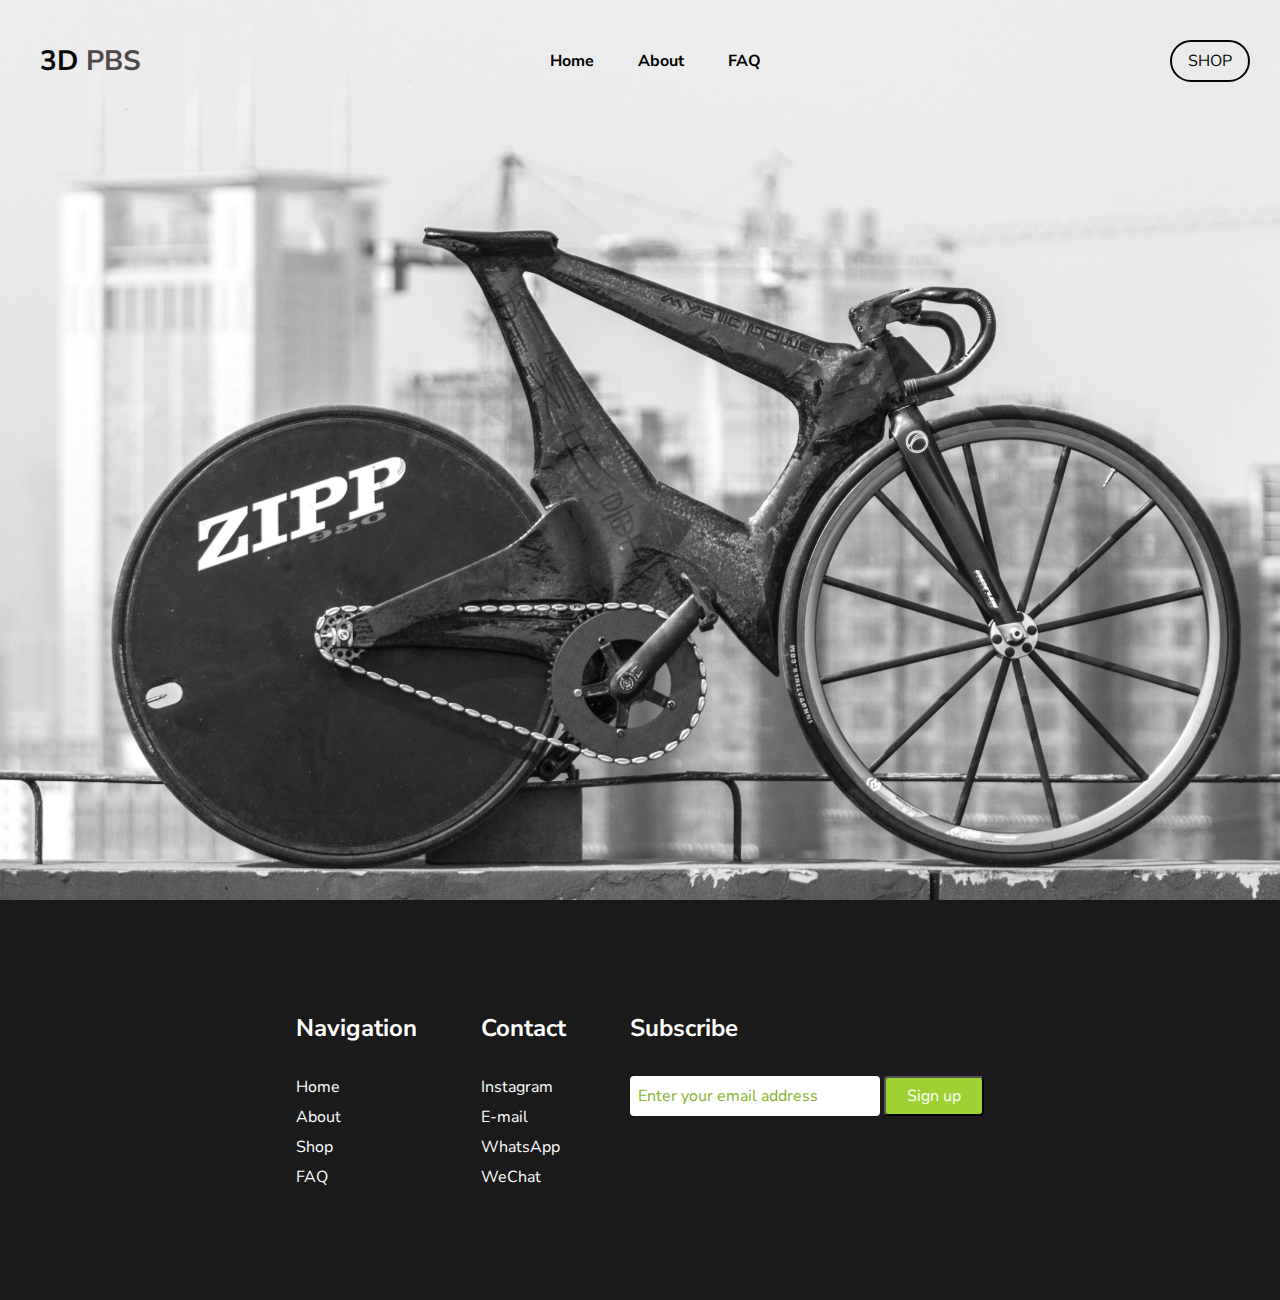
<file: 3ds/index.html>
<!DOCTYPE html>
<html lang="en">
<head>
    <meta charset="UTF-8">
    <meta http-equiv="X-UA-Compatible" content="IE=edge">
    <meta name="viewport" content="width=device-width, initial-scale=1.0">
    <title>3dpbs</title>
    <link rel="stylesheet" href="style.css">
    <link rel="preconnect" href="https://fonts.googleapis.com">
    <link rel="preconnect" href="https://fonts.gstatic.com" crossorigin>
    <link href="https://fonts.googleapis.com/css2?family=Nunito+Sans:ital,wght@1,900&display=swap" rel="stylesheet">



</head>
<body>
    <div class="hero">
        <nav>
            <h2 class="logo">3D<span> PBS</span></h2>
            <ul class="navbar"> 
                <li><a class="home" href="home.html">Home</a></li>
                <li><a class="home" href="aboutme.html">About</a></li>
                <li><a class="home" href="contact.html">FAQ</a></li>
            </ul>
            <button>SHOP</button>
        </nav>
    </div>

    <div class="footer-container">
        <div class="footer">
            <div class="footer-heading footer-1">
                <h2>Navigation</h3>
                    <a href="#">Home</a>
                    <a href="#">About</a>
                    <a href="#">Shop</a>
                    <a href="#">FAQ</a>
            </div>

            <div class="footer-heading footer-2">
                <h2>Contact</h3>
                    <a href="#">Instagram</a>
                    <a href="#">E-mail</a>
                    <a href="#">WhatsApp</a>
                    <a href="#">WeChat</a>
            </div>
            <div class="footer-email-form">
                <h2>Subscribe</h2>
                <input type="email" placeholder="Enter your email address" id="footer-email">
                <input type="submit" value="Sign up" id="footer-email-btn">
            </div>
        </div>
    </div>
    
</body>
</html>
</file>
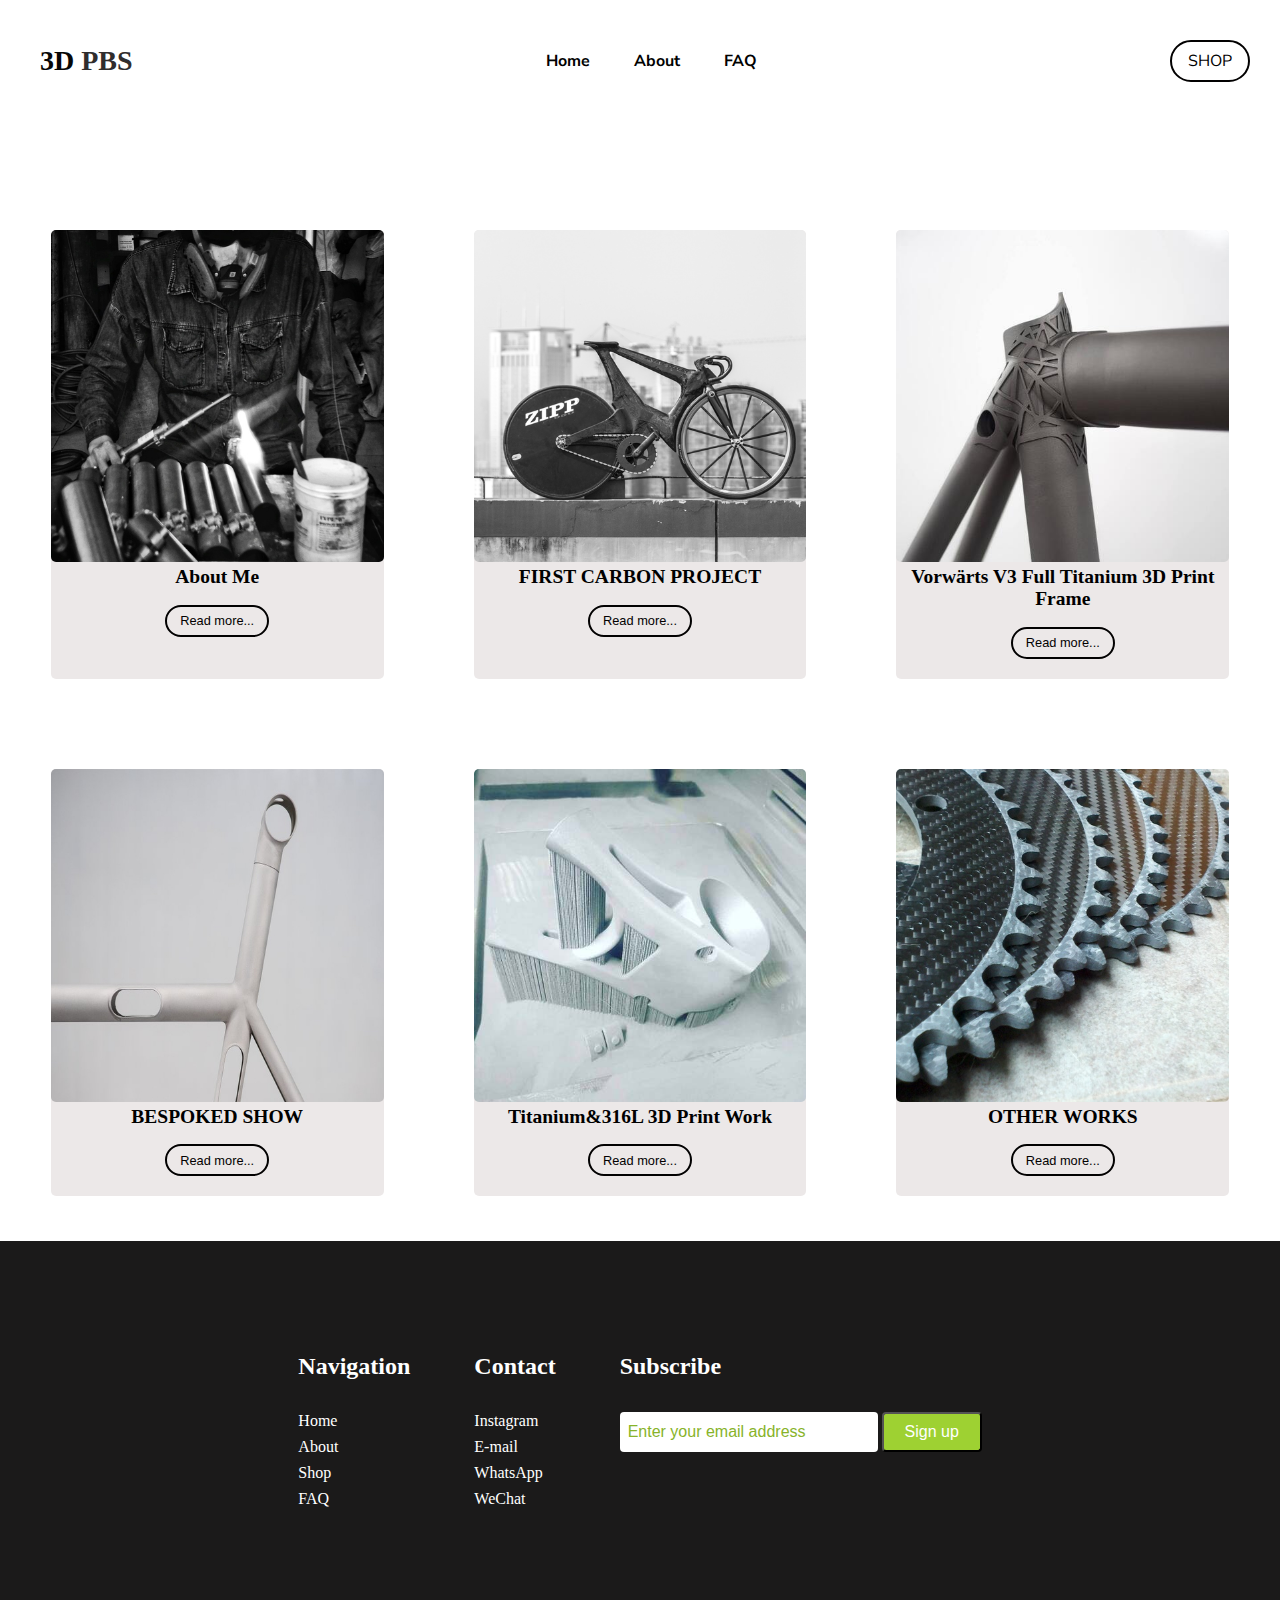
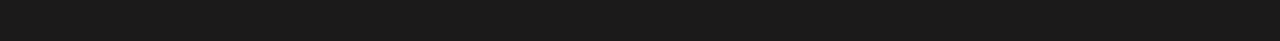
<file: 3ds/aboutme.html>
<!DOCTYPE html>
<html lang="en">
<head>
    <meta charset="UTF-8">
    <meta http-equiv="X-UA-Compatible" content="IE=edge">
    <meta name="viewport" content="width=device-width, initial-scale=1.0">
    <title>Contact</title>
    <link rel="stylesheet" href="stylea.css">
    <link rel="preconnect" href="https://fonts.googleapis.com">
    <link rel="preconnect" href="https://fonts.gstatic.com" crossorigin>
    <link href="https://fonts.googleapis.com/css2?family=Nunito+Sans:ital,wght@1,900&display=swap" rel="stylesheet">
</head>
<body>
    <header>
        <div class="hero">
            <nav>
                <h2 class="logo">3D<span> PBS</span></h2>
                <ul class="navbar"> 
                    <li><a class="home" href="home.html">Home</a></li>
                    <li><a class="home" href="aboutme.html">About</a></li>
                    <li><a class="home" href="contact.html">FAQ</a></li>
                </ul>
                <div class="homebutton">
                    <button>SHOP</button>
                </div>
                
            </nav>
        </div>    
    </header>
    <div class="main">

   
    
    <div class="cards">
        <div class="image">
            <img src="mascare.jpeg">

        </div>
        <div class="title">
            <h2>About Me</h2>

        </div>
        <div class="des">
            <button>Read more...</button>
        </div>

    </div>



    <div class="cards">
        <div class="image">
            <img src="carbonprojectre.webp">

        </div>
        <div class="title">
            <h2>FIRST CARBON PROJECT</h2>

        </div>
        <div class="des">
            <button>Read more...</button>
        </div>

    </div>


    <div class="cards">
        <div class="image">
            <img src="chestiere.jpeg">

        </div>
        <div class="title">
            <h2>Vorwärts V3 Full Titanium 3D Print Frame</h2>

        </div>
        <div class="des">
            <button>Read more...</button>
        </div>

    </div>




    <div class="cards">
        <div class="image">
            <img src="kundikare.jpeg">

        </div>
        <div class="title">
            <h2>BESPOKED SHOW</h2>

        </div>
        <div class="des">
            <button>Read more...</button>
        </div>

    </div>
   



    <div class="cards">
        <div class="image">
            <img src="titaniumre.jpeg">

        </div>
        <div class="title">
            <h2>Titanium&316L 3D Print Work</h2>

        </div>
        <div class="des">
            <button>Read more...</button>
        </div>

    </div>


    <div class="cards">
        <div class="image">
            <img src="otherre.jpeg">

        </div>
        <div class="title">
            <h2>OTHER WORKS</h2>

        </div>
        <div class="des">
            <button>Read more...</button>
        </div>

    </div>
    </div>

    <div class="footer-container">
        <div class="footer">
            <div class="footer-heading footer-1">
                <h2>Navigation</h3>
                    <a href="#">Home</a>
                    <a href="#">About</a>
                    <a href="#">Shop</a>
                    <a href="#">FAQ</a>
            </div>
    
            <div class="footer-heading footer-2">
                <h2>Contact</h3>
                    <a href="#">Instagram</a>
                    <a href="#">E-mail</a>
                    <a href="#">WhatsApp</a>
                    <a href="#">WeChat</a>
            </div>
            <div class="footer-email-form">
                <h2>Subscribe</h2>
                <input type="email" placeholder="Enter your email address" id="footer-email">
                <input type="submit" value="Sign up" id="footer-email-btn">
            </div>
        </div>
    </div>
    

    
</body>
</html>
</file>
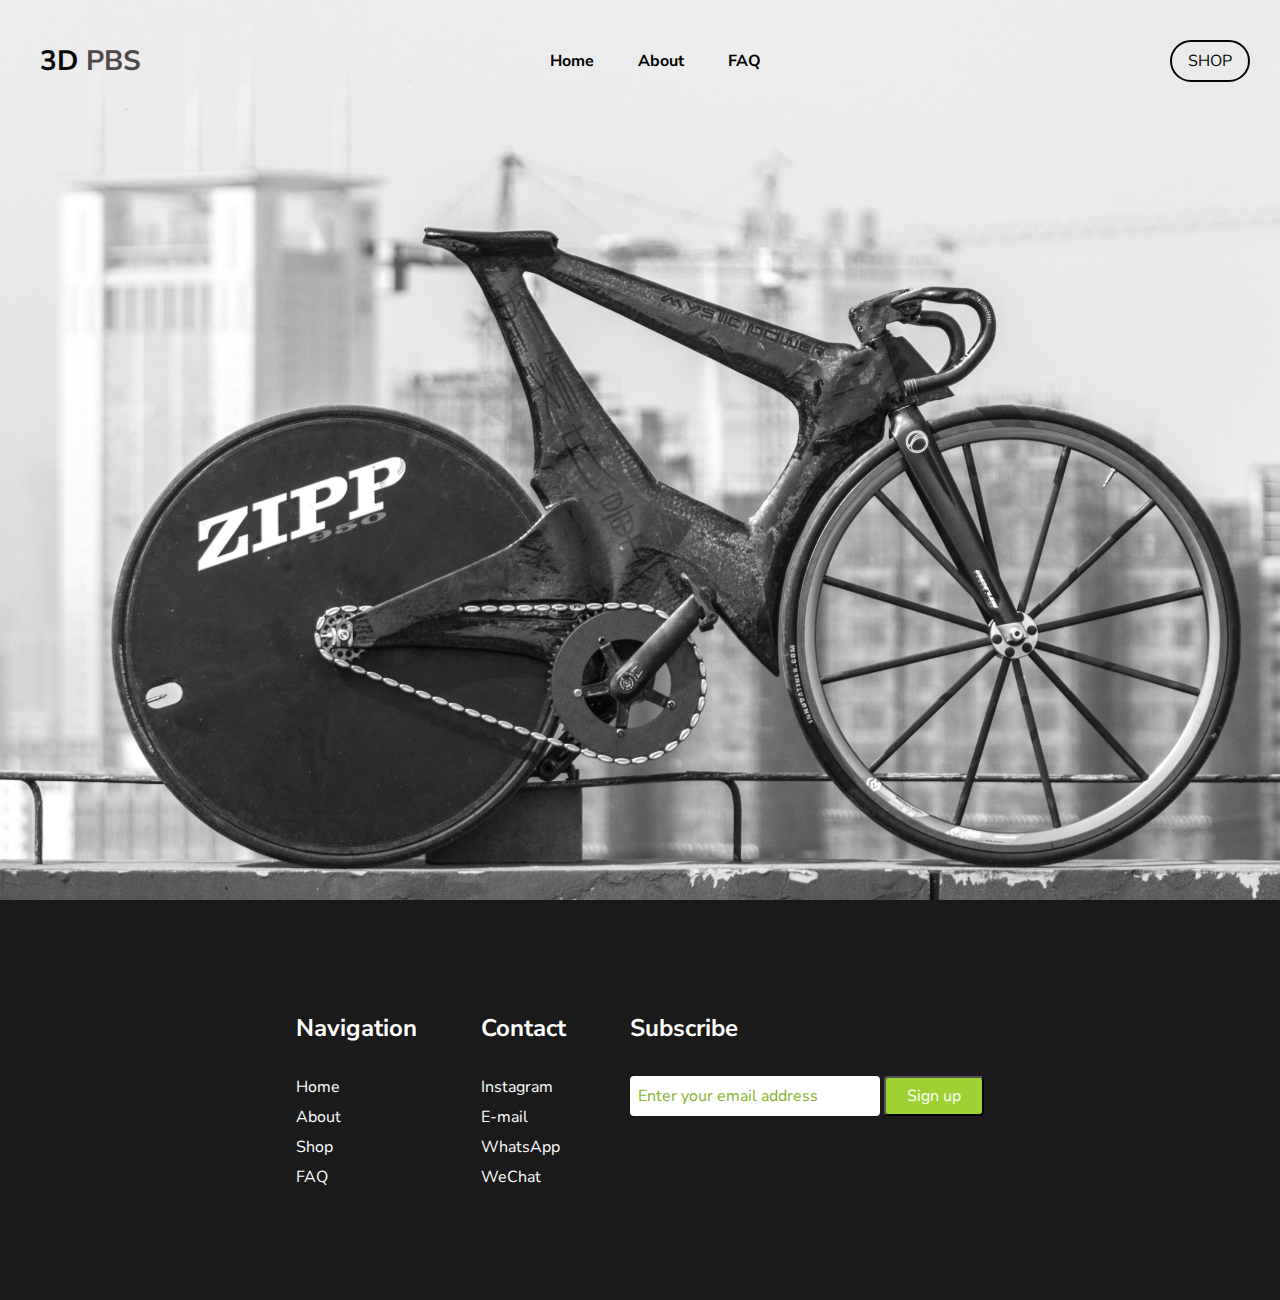
<file: 3ds/home.html>
<!DOCTYPE html>
<html lang="en">
<head>
    <meta charset="UTF-8">
    <meta http-equiv="X-UA-Compatible" content="IE=edge">
    <meta name="viewport" content="width=device-width, initial-scale=1.0">
    <title>3dpbs</title>
    <link rel="stylesheet" href="style.css">
    <link rel="preconnect" href="https://fonts.googleapis.com">
    <link rel="preconnect" href="https://fonts.gstatic.com" crossorigin>
    <link href="https://fonts.googleapis.com/css2?family=Nunito+Sans:ital,wght@1,900&display=swap" rel="stylesheet">



</head>
<body>
    <div class="hero">
        <nav>
            <h2 class="logo">3D<span> PBS</span></h2>
            <ul class="navbar"> 
                <li><a class="home" href="home.html">Home</a></li>
                <li><a class="home" href="aboutme.html">About</a></li>
                <li><a class="home" href="contact.html">FAQ</a></li>
            </ul>
            <button>SHOP</button>
        </nav>
    </div>



    <div class="footer-container">
        <div class="footer">
            <div class="footer-heading footer-1">
                <h2>Navigation</h3>
                    <a href="#">Home</a>
                    <a href="#">About</a>
                    <a href="#">Shop</a>
                    <a href="#">FAQ</a>
            </div>

            <div class="footer-heading footer-2">
                <h2>Contact</h3>
                    <a href="#">Instagram</a>
                    <a href="#">E-mail</a>
                    <a href="#">WhatsApp</a>
                    <a href="#">WeChat</a>
            </div>
            <div class="footer-email-form">
                <h2>Subscribe</h2>
                <input type="email" placeholder="Enter your email address" id="footer-email">
                <input type="submit" value="Sign up" id="footer-email-btn">
            </div>
        </div>
    </div>
</body>
</html>
</file>
<file: 3ds/style.css>
/* body { */
    /* background-image: url("bici.jpg"); */
    /* background-size: cover; */
/* } */

* {
    padding: 0;
    margin: 0;
    box-sizing: border-box;
    font-family: 'Nunito Sans', serif;


}

.hero {
    height: 100vh;
    width: 100%;
    background-image: linear-gradient(rgba(0, 0, 0, 0), rgba(0, 0, 0, 0)), url("zipp.webp");
    background-size: cover;
    background-position: center;
}   

nav {
    display: flex;
    align-items: center;
    justify-content: space-between;
    padding-top: 40px;
    padding-left: 40px;
    padding-right: 30px;
}

.logo {
    color: rgb(7, 7, 7);
    font-size: 28px;
}

span {
    color: rgb(78, 72, 72);
}

nav ul li{
    list-style-type: none;
    display: inline-block;
    padding: 10px 20px;
}
 nav ul li a {
    color: rgb(1, 1, 1);
    text-decoration: none;
    font-weight: bold;
 }

 nav ul li a:hover{
    color: rgb(158, 209, 50);
    transition: .3s;
    box-shadow: 0 0.5em 0.5em -0 rgb(158, 209, 50);
 }

 button {
    background: none;
    color: rgb(7, 6, 6);
    border: 2px solid;
    padding: 1em, 2em;
    font-size: 1em;
    transition: all 0.25;
    border: 2px solid;
    padding: 0.5em 1em;
    border-radius: 1.5em;
 }

 button:hover {
    border-color: rgb(158, 209, 50);
    color: rgb(158, 209, 50);
    box-shadow: 0 0.5em 0.5em -0 rgb(6, 6, 5);
    transform: translateY(-0.25em);
    cursor: pointer; 


 }

 .footer-container {
    background-color: rgb(27, 26, 26);
    padding: 2rem 0 0.5rem 0;
}

.footer{
    width:80%;
    height: 40vh;
    background-color: rgb(27, 26, 26);
    color: white;
    display: flex;
    justify-content: center;
    flex-wrap: wrap;
    margin: 0 auto;
}

.footer-heading{
    display: flex;
    flex-direction: column;
    margin-right: 4rem;
    padding-top: 5rem;
}

.footer-heading h2{
    margin-bottom: 2rem;
}

.footer-heading a{
    color: white;
    text-decoration: none;
    margin-bottom: 0.5rem;
}

.footer-heading a:hover{
    color:rgb(158, 209, 50);
    transition: 0.2s ease-out;
}

.footer-email-form h2 {
    margin-bottom: 2rem;
    padding-top: 5rem;
}

#footer-email {
    width: 250px;
    height: 40px;
    border-radius: 4px;
    outline: none;
    border: none;
    padding-left: 0.5rem;
    font-size: 1rem;
    margin-bottom: 1rem;
}

#footer-email::placeholder {
    color: rgb(135, 179, 42);
}

#footer-email-btn {
    width: 100px;
    height: 40px;
    border-radius: 4px;
    background-color: rgb(158, 209, 50);
    color: white;
    font-size: 1rem;
}

#footer-email-btn:hover {
    cursor: pointer;
    background-color:rgb(12, 13, 12) ;
    transition: all 0.4s ease-out;
}
</file>
<file: 3ds/stylea.css>
* {
    margin: 0px;
    padding: 0px;

}
/* body{ */
    /* font-family: 'Nunito Sans', serif; */


.hero {
    width: 100%; 
    height: 10vh;
    background-color: white; 
    background-size: cover; 
    background-position: center; 
     padding-bottom: 7%;
     
     
}

nav {
    display: flex;
    align-items: center;
    justify-content: space-between;
    padding-top: 40px;
    padding-left: 40px;
    padding-right: 30px;
}

.logo {
    color: rgb(7, 7, 7);
    font-size: 28px;
}

span {
    color: rgb(48, 45, 45);
}

nav ul li{
    list-style-type: none;
    display: inline-block;
    padding: 10px 20px;
}
 nav ul li a {
    color: rgb(1, 1, 1);
    text-decoration: none;
    font-weight: bold;
    font-family: 'Nunito Sans', serif; 
 }

 nav ul li a:hover{
    color: rgb(158, 209, 50);
    transition: .3s;
    box-shadow: 0 0.5em 0.5em -0 rgb(158, 209, 50);
 }

 .homebutton button {
    background: none;
    color: rgb(2, 1, 1);
    border: 2px solid;
    padding: 1em, 2em;
    font-size: 1em;
    transition: all 0.25;
    border: 2px solid;
    padding: 0.5em 1em;
    border-radius: 1.5em;
    font-family: 'Nunito Sans', serif;
 }

 .homebutton button:hover {
    border-color: rgb(158, 209, 50);
    color: rgb(158, 209, 50);
    box-shadow: 0 0.5em 0.5em -0 rgb(6, 6, 5);
    transform: translateY(-0.25em);
    cursor: pointer; 


 }

.main{
    display: flex;
    flex-wrap: wrap;
    justify-content: center;
    padding-top: 5px;
}

.cards {
    width: 26%;
    display: inline-block;
    background-color: rgba(234, 230, 230, 0.911);
    border-radius: 5px;
    margin: 45px;
    padding-bottom: 20px;
    
}
.cards:hover{
    box-shadow: 2px 2px 10px black;
}


.image img{
    width: 100%;
    border-radius: 5px;
}

.title{
    text-align: center;
    font-size: small;
    padding-bottom: 5%;
    padding-left: 1.2%;
    padding-right: 1.2%;
}


.des {
    text-align: center;
}

button {
    background: none;
    color: rgb(2, 1, 1);
    border: 2px solid;
    padding: 1em, 2em;
    font-size: 0.8em;
    transition: all 0.25;
    border: 2px solid;
    padding: 0.5em 1em;
    border-radius: 1.5em;

 }

 button:hover {
    border-color: rgb(158, 209, 50);
    color: rgb(158, 209, 50);
    box-shadow: 0 0.5em 0.5em -0 rgb(6, 6, 5);
    transform: translateY(-0.25em);
    cursor: pointer; 


 }

 .footer-container {
    background-color: rgb(27, 26, 26);
    padding: 2rem 0 0.5rem 0;
}

.footer{
    width:80%;
    height: 40vh;
    background-color: rgb(27, 26, 26);
    color: white;
    display: flex;
    justify-content: center;
    flex-wrap: wrap;
    margin: 0 auto;
}

.footer-heading{
    display: flex;
    flex-direction: column;
    margin-right: 4rem;
    padding-top: 5rem;
}

.footer-heading h2{
    margin-bottom: 2rem;
}

.footer-heading a{
    color: white;
    text-decoration: none;
    margin-bottom: 0.5rem;
}

.footer-heading a:hover{
    color:rgb(158, 209, 50);
    transition: 0.2s ease-out;
}

.footer-email-form h2 {
    margin-bottom: 2rem;
    padding-top: 5rem;
}

#footer-email {
    width: 250px;
    height: 40px;
    border-radius: 4px;
    outline: none;
    border: none;
    padding-left: 0.5rem;
    font-size: 1rem;
    margin-bottom: 1rem;
}

#footer-email::placeholder {
    color: rgb(135, 179, 42);
}

#footer-email-btn {
    width: 100px;
    height: 40px;
    border-radius: 4px;
    background-color: rgb(158, 209, 50);
    color: white;
    font-size: 1rem;
}

#footer-email-btn:hover {
    cursor: pointer;
    background-color:rgb(12, 13, 12) ;
    transition: all 0.4s ease-out;
}
</file>
